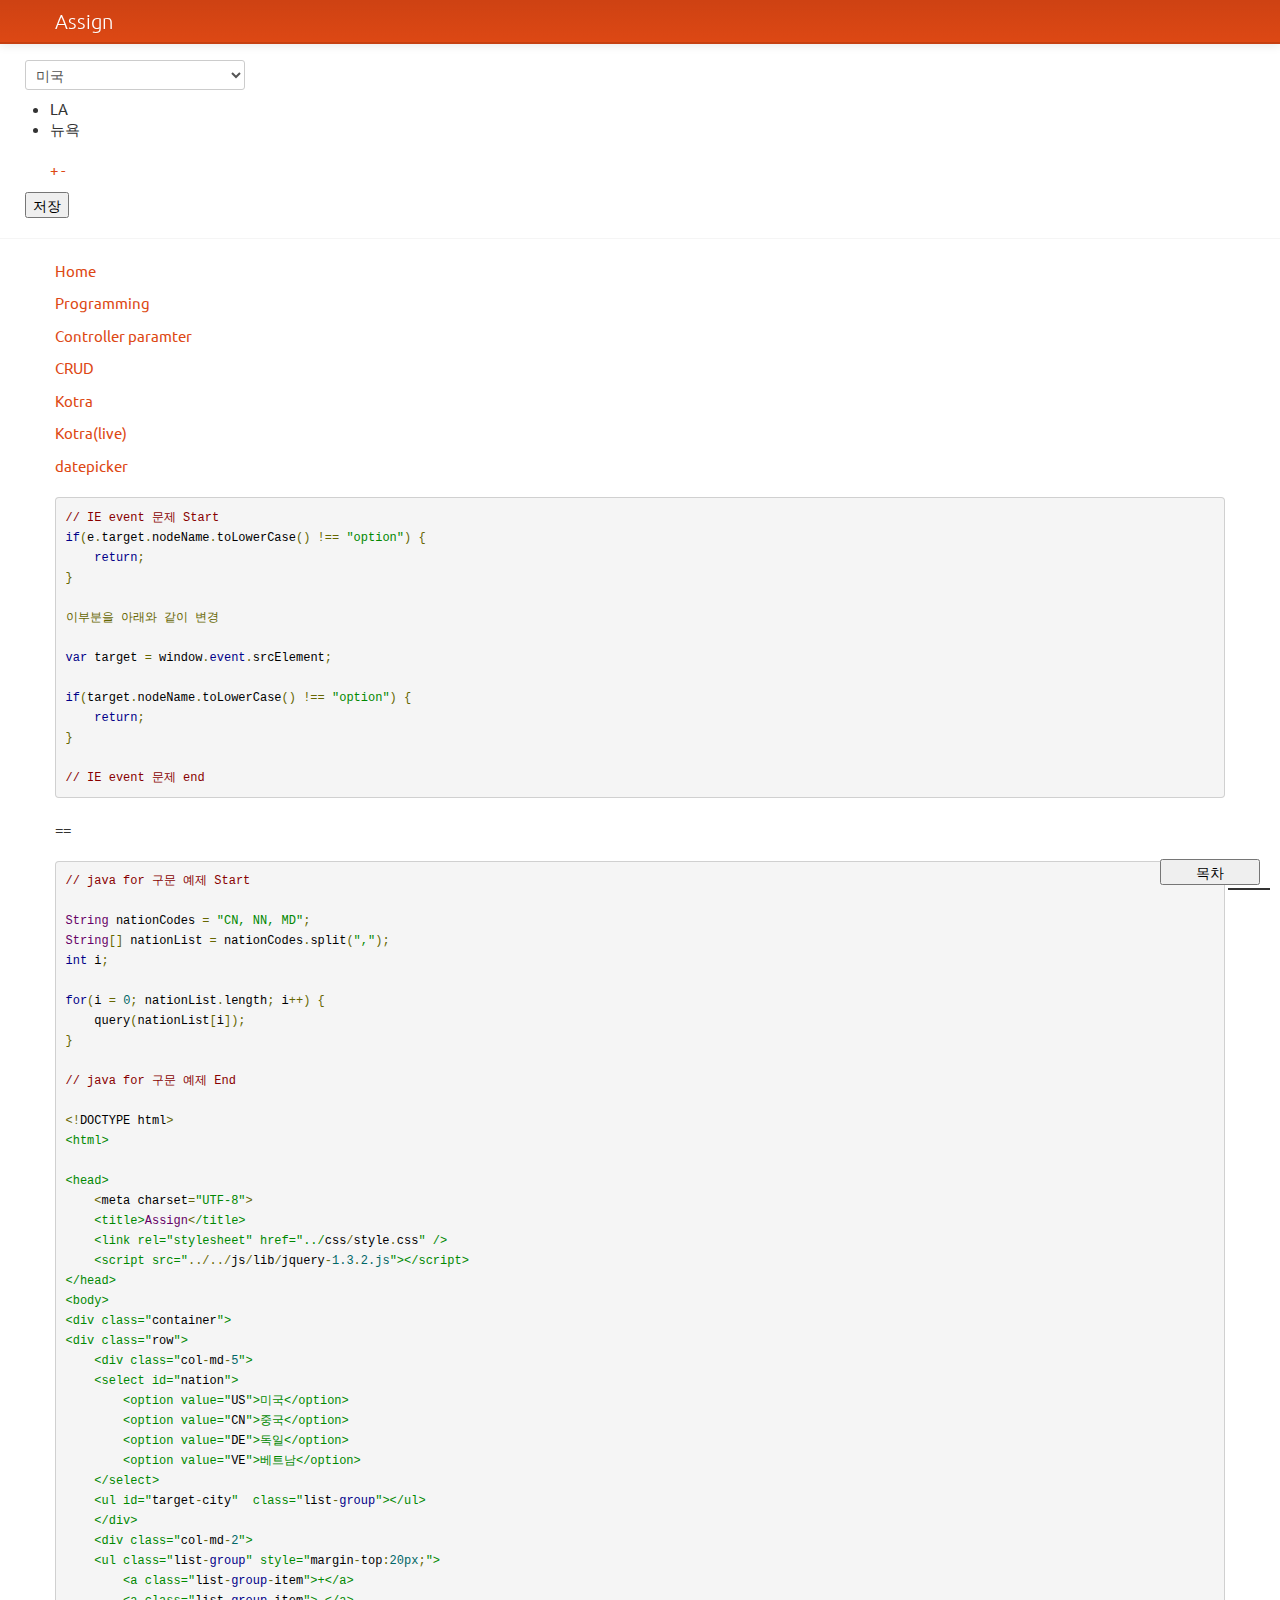
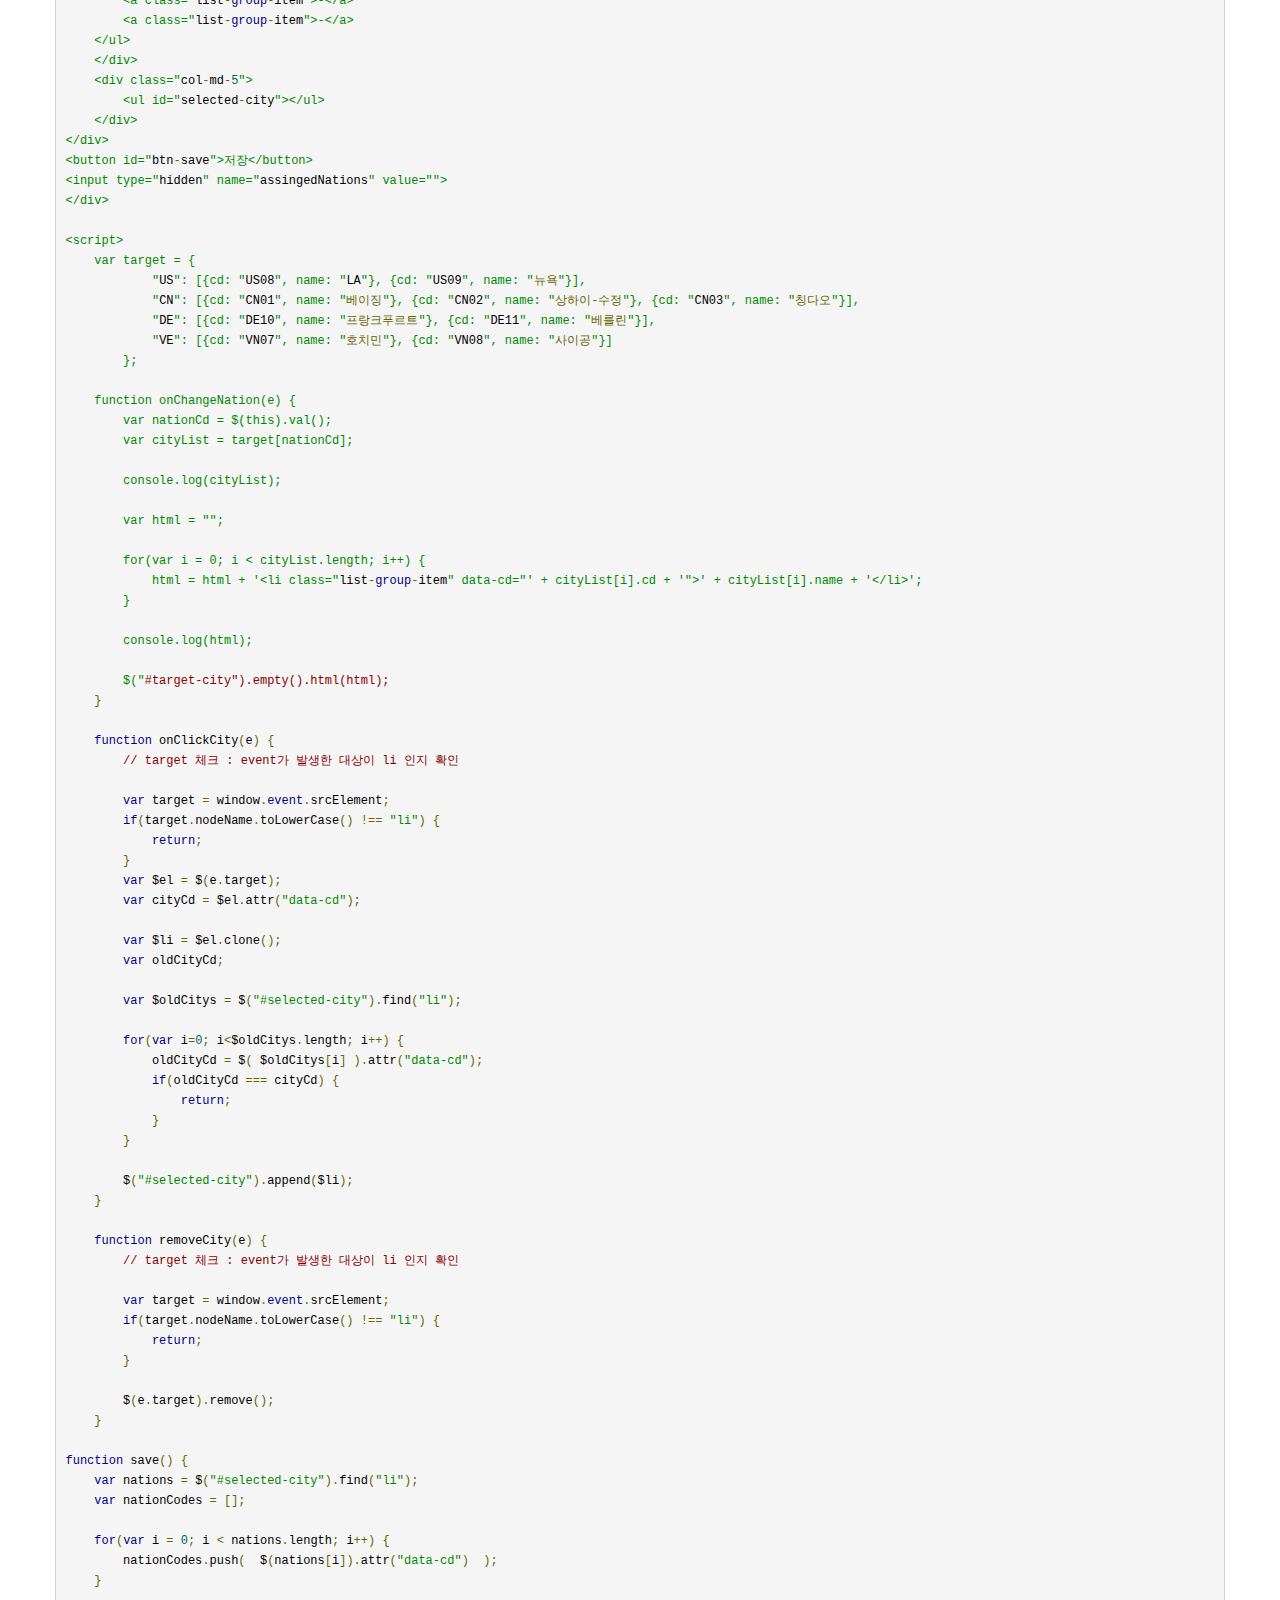
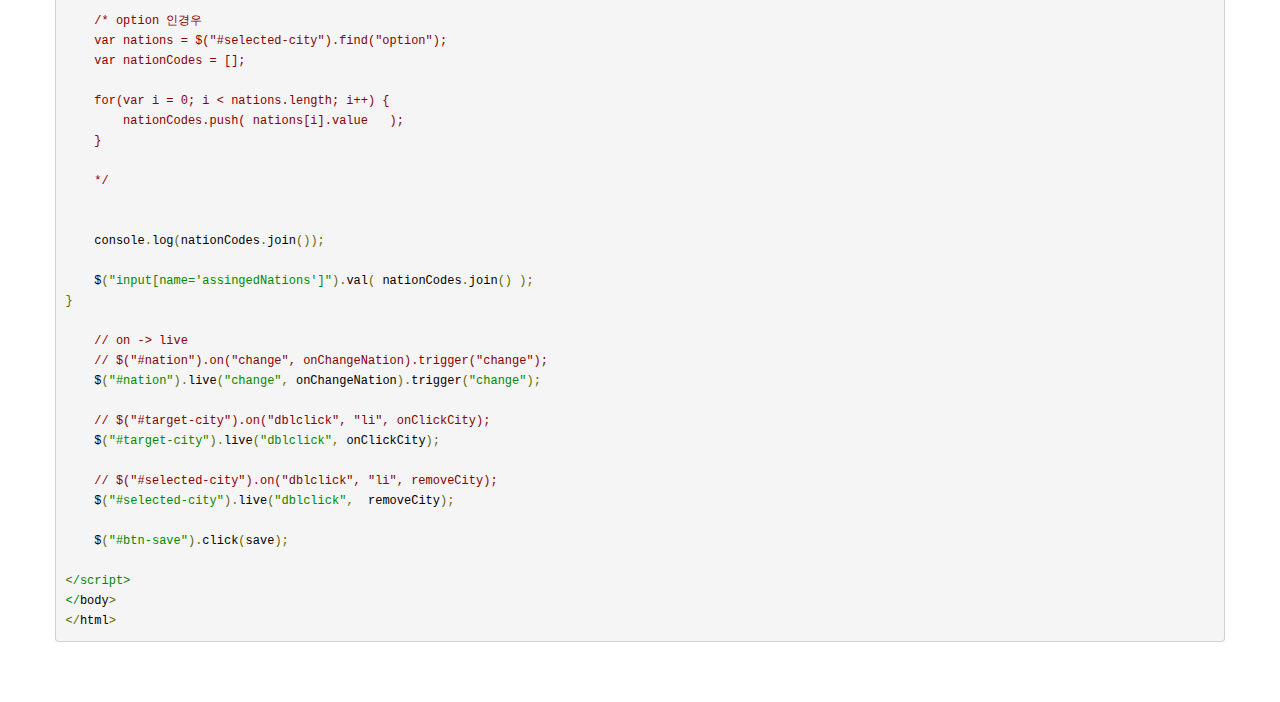
<file: tutorial/html/assign.1.html>
<!DOCTYPE html>
<html>

<head>
	<meta charset="UTF-8">
	<title>Assign</title>
	<link rel="stylesheet" href="../css/style.css" />
	<script src="../../js/lib/jquery-1.3.2.js"></script>
</head>
<body>	
<div class="container">
<div class="row">
  <div class="col-md-5">
	<select id="nation">
		<option value="US">미국</option>
		<option value="CN">중국</option>
		<option value="DE">독일</option>
		<option value="VE">베트남</option>
	</select>  
	<ul id="target-city"  class="list-group"></ul>
  </div>
  <div class="col-md-2"> 
	<ul class="list-group" style="margin-top:20px;">
	  <a class="list-group-item">+</a>
	  <a class="list-group-item">-</a>
	</ul>  	
  </div>
  <div class="col-md-5">
  	<ul id="selected-city"></ul>
	</div>
	<button id="btn-save">저장</button>
	<input type="hidden" name="assingedNations" value="">

</div>
</div>

<hr/>

<script>
	var target = {
			"US": [{cd: "US08", name: "LA"}, {cd: "US09", name: "뉴욕"}],
			"CN": [{cd: "CN01", name: "베이징"}, {cd: "CN02", name: "상하이-수정"}, {cd: "CN03", name: "칭다오"}],
			"DE": [{cd: "DE10", name: "프랑크푸르트"}, {cd: "DE11", name: "베를린"}],
			"VE": [{cd: "VN07", name: "호치민"}, {cd: "VN08", name: "사이공"}]
		};	
	
	function onChangeNation(e) {
		var nationCd = $(this).val();
		var cityList = target[nationCd];
		
		console.log(cityList);
		
		var html = "";
		
		for(var i = 0; i < cityList.length; i++) {
			html = html + '<li class="list-group-item" data-cd="' + cityList[i].cd + '">' + cityList[i].name + '</li>'; 
		}
		
		console.log(html);
		
		$("#target-city").empty().html(html);
	}
	
	function onClickCity(e) {
		var target = window.event.srcElement;

		if(target.nodeName.toLowerCase() !== "li") {
			return;
		}

		var $el = $(e.target);
		var cityCd = $el.attr("data-cd");
		var $li = $el.clone();
		var oldCityCd;
		 
		var $oldCitys = $("#selected-city").find("li");
		 
		for(var i=0; i<$oldCitys.length; i++) {
			oldCityCd = $( $oldCitys[i] ).attr("data-cd");
			if(oldCityCd === cityCd) {
				return;
			}
		}
		
		$("#selected-city").append($li);
	}
	
	function removeCity(e) {
		var target = window.event.srcElement;

		if(target.nodeName.toLowerCase() !== "li") {
			return;
		}		

		$(e.target).remove();
	}

	function save() {
		var nations = $("#selected-city").find("li");
		var nationCodes = [];

		for(var i = 0; i < nations.length; i++) {
			nationCodes.push(  $(nations[i]).attr("data-cd")  );
		}

		/* option 인경우 
		var nations = $("#selected-city").find("option");
		var nationCodes = [];

		for(var i = 0; i < nations.length; i++) {
			nationCodes.push( nations[i].value   );
		}

		*/


		console.log(nationCodes.join());

		$("input[name='assingedNations']").val( nationCodes.join() );
	}
	
	$("#nation").live("change", onChangeNation).trigger("change");
	
	$("#target-city").live("dblclick", onClickCity);
	
	$("#selected-city").live("dblclick",  removeCity);

	$("#btn-save").click(save);
	
</script>	 

<xmp theme="united" style="display:none;">
	// IE event 문제 Start
	if(e.target.nodeName.toLowerCase() !== "option") {
		return;
	}  

	이부분을 아래와 같이 변경

	var target = window.event.srcElement;
	
	if(target.nodeName.toLowerCase() !== "option") {
		return;
	}  	

	// IE event 문제 end
==

 

	// java for 구문 예제 Start

	String nationCodes = "CN, NN, MD";
	String[] nationList = nationCodes.split(",");
	int i;

	for(i = 0; nationList.length; i++) {
		query(nationList[i]);
	}

	// java for 구문 예제 End

	<!DOCTYPE html>
	<html>
	
	<head>
		<meta charset="UTF-8">
		<title>Assign</title>
		<link rel="stylesheet" href="../css/style.css" />
		<script src="../../js/lib/jquery-1.3.2.js"></script>
	</head>
	<body>	
	<div class="container">
	<div class="row">
		<div class="col-md-5">
		<select id="nation">
			<option value="US">미국</option>
			<option value="CN">중국</option>
			<option value="DE">독일</option>
			<option value="VE">베트남</option>
		</select>  
		<ul id="target-city"  class="list-group"></ul>
		</div>
		<div class="col-md-2"> 
		<ul class="list-group" style="margin-top:20px;">
			<a class="list-group-item">+</a>
			<a class="list-group-item">-</a>
			<a class="list-group-item">-</a>
		</ul>  	
		</div>
		<div class="col-md-5">
			<ul id="selected-city"></ul>
		</div>
	</div>
	<button id="btn-save">저장</button>
	<input type="hidden" name="assingedNations" value="">	
	</div>
		
	<script>
		var target = {
				"US": [{cd: "US08", name: "LA"}, {cd: "US09", name: "뉴욕"}],
				"CN": [{cd: "CN01", name: "베이징"}, {cd: "CN02", name: "상하이-수정"}, {cd: "CN03", name: "칭다오"}],
				"DE": [{cd: "DE10", name: "프랑크푸르트"}, {cd: "DE11", name: "베를린"}],
				"VE": [{cd: "VN07", name: "호치민"}, {cd: "VN08", name: "사이공"}]
			};	
		
		function onChangeNation(e) {
			var nationCd = $(this).val();
			var cityList = target[nationCd];
			
			console.log(cityList);
			
			var html = "";
			
			for(var i = 0; i < cityList.length; i++) {
				html = html + '<li class="list-group-item" data-cd="' + cityList[i].cd + '">' + cityList[i].name + '</li>'; 
			}
			
			console.log(html);
			
			$("#target-city").empty().html(html);
		}
		
		function onClickCity(e) {
			// target 체크 : event가 발생한 대상이 li 인지 확인
			
			var target = window.event.srcElement;
			if(target.nodeName.toLowerCase() !== "li") {
				return;
			}
			var $el = $(e.target);
			var cityCd = $el.attr("data-cd");

			var $li = $el.clone();
			var oldCityCd;
			 
			var $oldCitys = $("#selected-city").find("li");
			 
			for(var i=0; i<$oldCitys.length; i++) {
				oldCityCd = $( $oldCitys[i] ).attr("data-cd");
				if(oldCityCd === cityCd) {
					return;
				}
			}
			
			$("#selected-city").append($li);
		}
		
		function removeCity(e) {
			// target 체크 : event가 발생한 대상이 li 인지 확인

			var target = window.event.srcElement;
			if(target.nodeName.toLowerCase() !== "li") {
				return;
			}		
	
			$(e.target).remove();
		}

	function save() {
		var nations = $("#selected-city").find("li");
		var nationCodes = [];

		for(var i = 0; i < nations.length; i++) {
			nationCodes.push(  $(nations[i]).attr("data-cd")  );
		}

		/* option 인경우 
		var nations = $("#selected-city").find("option");
		var nationCodes = [];

		for(var i = 0; i < nations.length; i++) {
			nationCodes.push( nations[i].value   );
		}

		*/


		console.log(nationCodes.join());

		$("input[name='assingedNations']").val( nationCodes.join() );
	}		
		
		// on -> live 
		// $("#nation").on("change", onChangeNation).trigger("change");
		$("#nation").live("change", onChangeNation).trigger("change");
		
		// $("#target-city").on("dblclick", "li", onClickCity);
		$("#target-city").live("dblclick", onClickCity);
		
		// $("#selected-city").on("dblclick", "li", removeCity);
		$("#selected-city").live("dblclick",  removeCity);

		$("#btn-save").click(save);
		
	</script>	 
	</body>
	</html>
</xmp>

<div id="index-container">
	<ul></ul>
	<button id="btn-index">목차</button>
</div>

<script src="../../js/lib/jquery.postjson.js"></script>
<script src="../md/strapdown.js"></script>
<script src="../js/common.js"></script>
</body>	
</html>
</file>
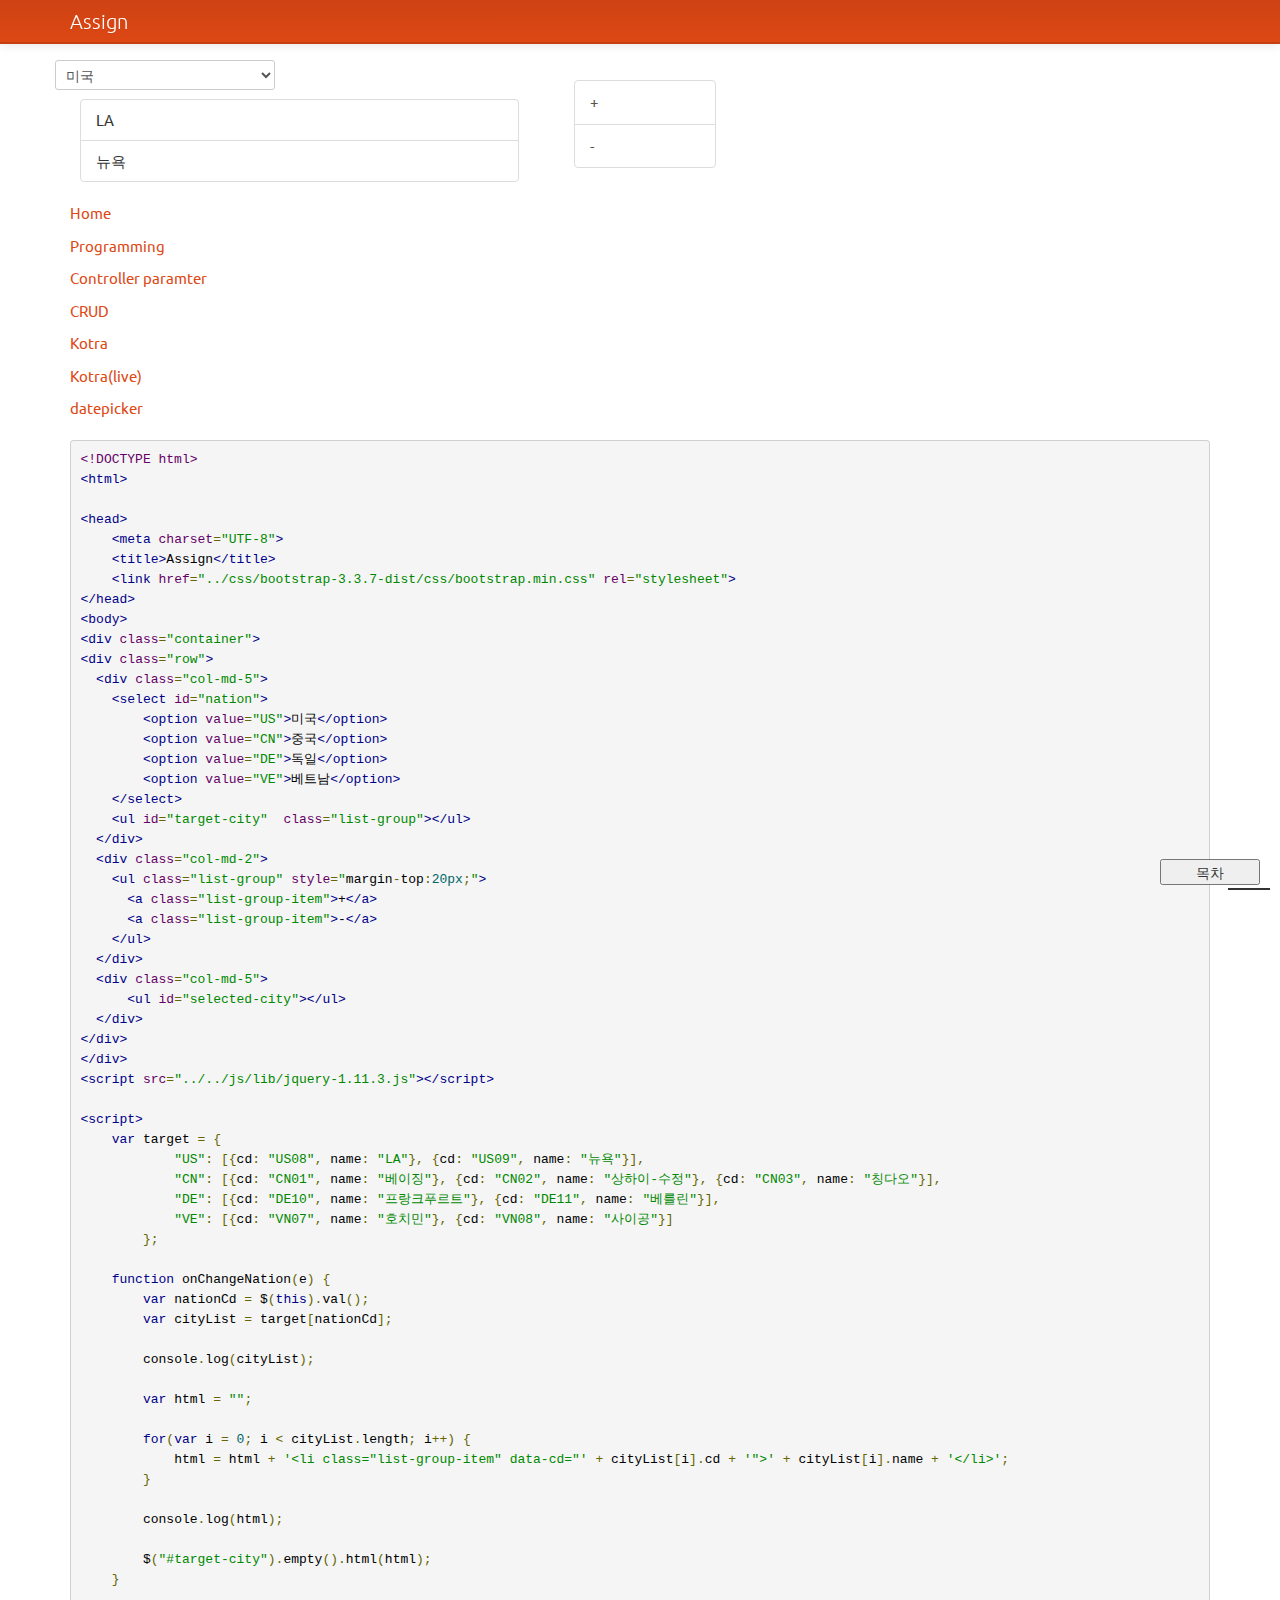
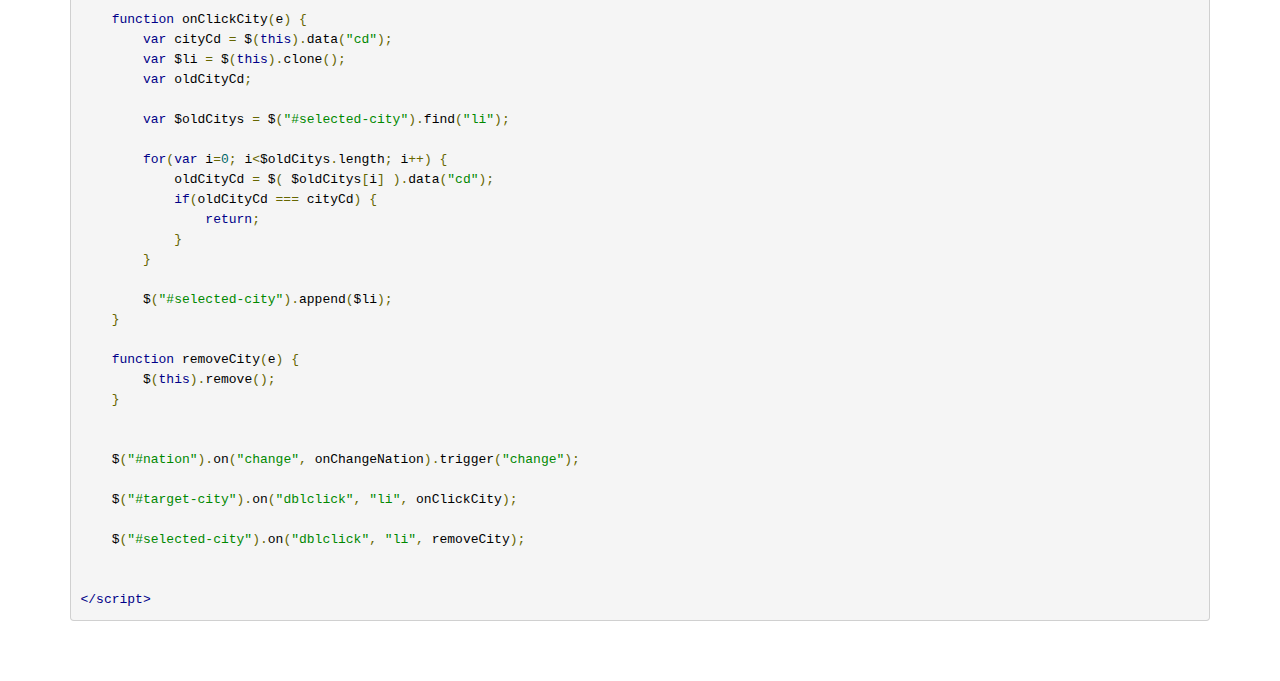
<file: tutorial/html/assign.html>
<!DOCTYPE html>
<html>

<head>
	<meta charset="UTF-8">
	<title>Assign</title>
	<link rel="stylesheet" href="../css/style.css" />
	<link href="../css/bootstrap-3.3.7-dist/css/bootstrap.min.css" rel="stylesheet">
</head>
<body>	
<div class="container">
<div class="row">
  <div class="col-md-5">
	<select id="nation">
		<option value="US">미국</option>
		<option value="CN">중국</option>
		<option value="DE">독일</option>
		<option value="VE">베트남</option>
	</select>  
	<ul id="target-city"  class="list-group"></ul>
  </div>
  <div class="col-md-2"> 
	<ul class="list-group" style="margin-top:20px;">
	  <a class="list-group-item">+</a>
	  <a class="list-group-item">-</a>
	</ul>  	
  </div>
  <div class="col-md-5">
  	<ul id="selected-city"></ul>
  </div>
</div>
</div>
<script src="../../js/lib/jquery-1.11.3.js"></script>
	
<script>
	var target = {
			"US": [{cd: "US08", name: "LA"}, {cd: "US09", name: "뉴욕"}],
			"CN": [{cd: "CN01", name: "베이징"}, {cd: "CN02", name: "상하이-수정"}, {cd: "CN03", name: "칭다오"}],
			"DE": [{cd: "DE10", name: "프랑크푸르트"}, {cd: "DE11", name: "베를린"}],
			"VE": [{cd: "VN07", name: "호치민"}, {cd: "VN08", name: "사이공"}]
		};	
	
	function onChangeNation(e) {
		var nationCd = $(this).val();
		var cityList = target[nationCd];
		
		console.log(cityList);
		
		var html = "";
		
		for(var i = 0; i < cityList.length; i++) {
			html = html + '<li class="list-group-item" data-cd="' + cityList[i].cd + '">' + cityList[i].name + '</li>'; 
		}
		
		console.log(html);
		
		$("#target-city").empty().html(html);
	}
	
	function onClickCity(e) {
		var cityCd = $(this).data("cd");
		var $li = $(this).clone();
		var oldCityCd;
		 
		var $oldCitys = $("#selected-city").find("li");
		 
		for(var i=0; i<$oldCitys.length; i++) {
			oldCityCd = $( $oldCitys[i] ).data("cd");
			if(oldCityCd === cityCd) {
				return;
			}
		}
		
		$("#selected-city").append($li);
	}
	
	function removeCity(e) {
		$(this).remove();
	}
	
	
	$("#nation").on("change", onChangeNation).trigger("change");
	
	$("#target-city").on("dblclick", "li", onClickCity);
	
	$("#selected-city").on("dblclick", "li", removeCity);
	
	
</script>	

<xmp theme="united" style="display:none;">
	<!DOCTYPE html>
	<html>
	
	<head>
		<meta charset="UTF-8">
		<title>Assign</title>
		<link href="../css/bootstrap-3.3.7-dist/css/bootstrap.min.css" rel="stylesheet">
	</head>
	<body>	
	<div class="container">
	<div class="row">
	  <div class="col-md-5">
		<select id="nation">
			<option value="US">미국</option>
			<option value="CN">중국</option>
			<option value="DE">독일</option>
			<option value="VE">베트남</option>
		</select>  
		<ul id="target-city"  class="list-group"></ul>
	  </div>
	  <div class="col-md-2"> 
		<ul class="list-group" style="margin-top:20px;">
		  <a class="list-group-item">+</a>
		  <a class="list-group-item">-</a>
		</ul>  	
	  </div>
	  <div class="col-md-5">
		  <ul id="selected-city"></ul>
	  </div>
	</div>
	</div>
	<script src="../../js/lib/jquery-1.11.3.js"></script>
		
	<script>
		var target = {
				"US": [{cd: "US08", name: "LA"}, {cd: "US09", name: "뉴욕"}],
				"CN": [{cd: "CN01", name: "베이징"}, {cd: "CN02", name: "상하이-수정"}, {cd: "CN03", name: "칭다오"}],
				"DE": [{cd: "DE10", name: "프랑크푸르트"}, {cd: "DE11", name: "베를린"}],
				"VE": [{cd: "VN07", name: "호치민"}, {cd: "VN08", name: "사이공"}]
			};	
		
		function onChangeNation(e) {
			var nationCd = $(this).val();
			var cityList = target[nationCd];
			
			console.log(cityList);
			
			var html = "";
			
			for(var i = 0; i < cityList.length; i++) {
				html = html + '<li class="list-group-item" data-cd="' + cityList[i].cd + '">' + cityList[i].name + '</li>'; 
			}
			
			console.log(html);
			
			$("#target-city").empty().html(html);
		}
		
		function onClickCity(e) {
			var cityCd = $(this).data("cd");
			var $li = $(this).clone();
			var oldCityCd;
			 
			var $oldCitys = $("#selected-city").find("li");
			 
			for(var i=0; i<$oldCitys.length; i++) {
				oldCityCd = $( $oldCitys[i] ).data("cd");
				if(oldCityCd === cityCd) {
					return;
				}
			}
			
			$("#selected-city").append($li);
		}
		
		function removeCity(e) {
			$(this).remove();
		}
		
		
		$("#nation").on("change", onChangeNation).trigger("change");
		
		$("#target-city").on("dblclick", "li", onClickCity);
		
		$("#selected-city").on("dblclick", "li", removeCity);
		
		
	</script>	
</xmp>

<div id="index-container">
	<ul></ul>
	<button id="btn-index">목차</button>
</div>

<script src="../../js/lib/jquery-1.11.3.js"></script>
<script src="../../js/lib/jquery.postjson.js"></script>
<script src="../md/strapdown.js"></script>
<script src="../js/common.js"></script>
 
</body>	
</html>
</file>
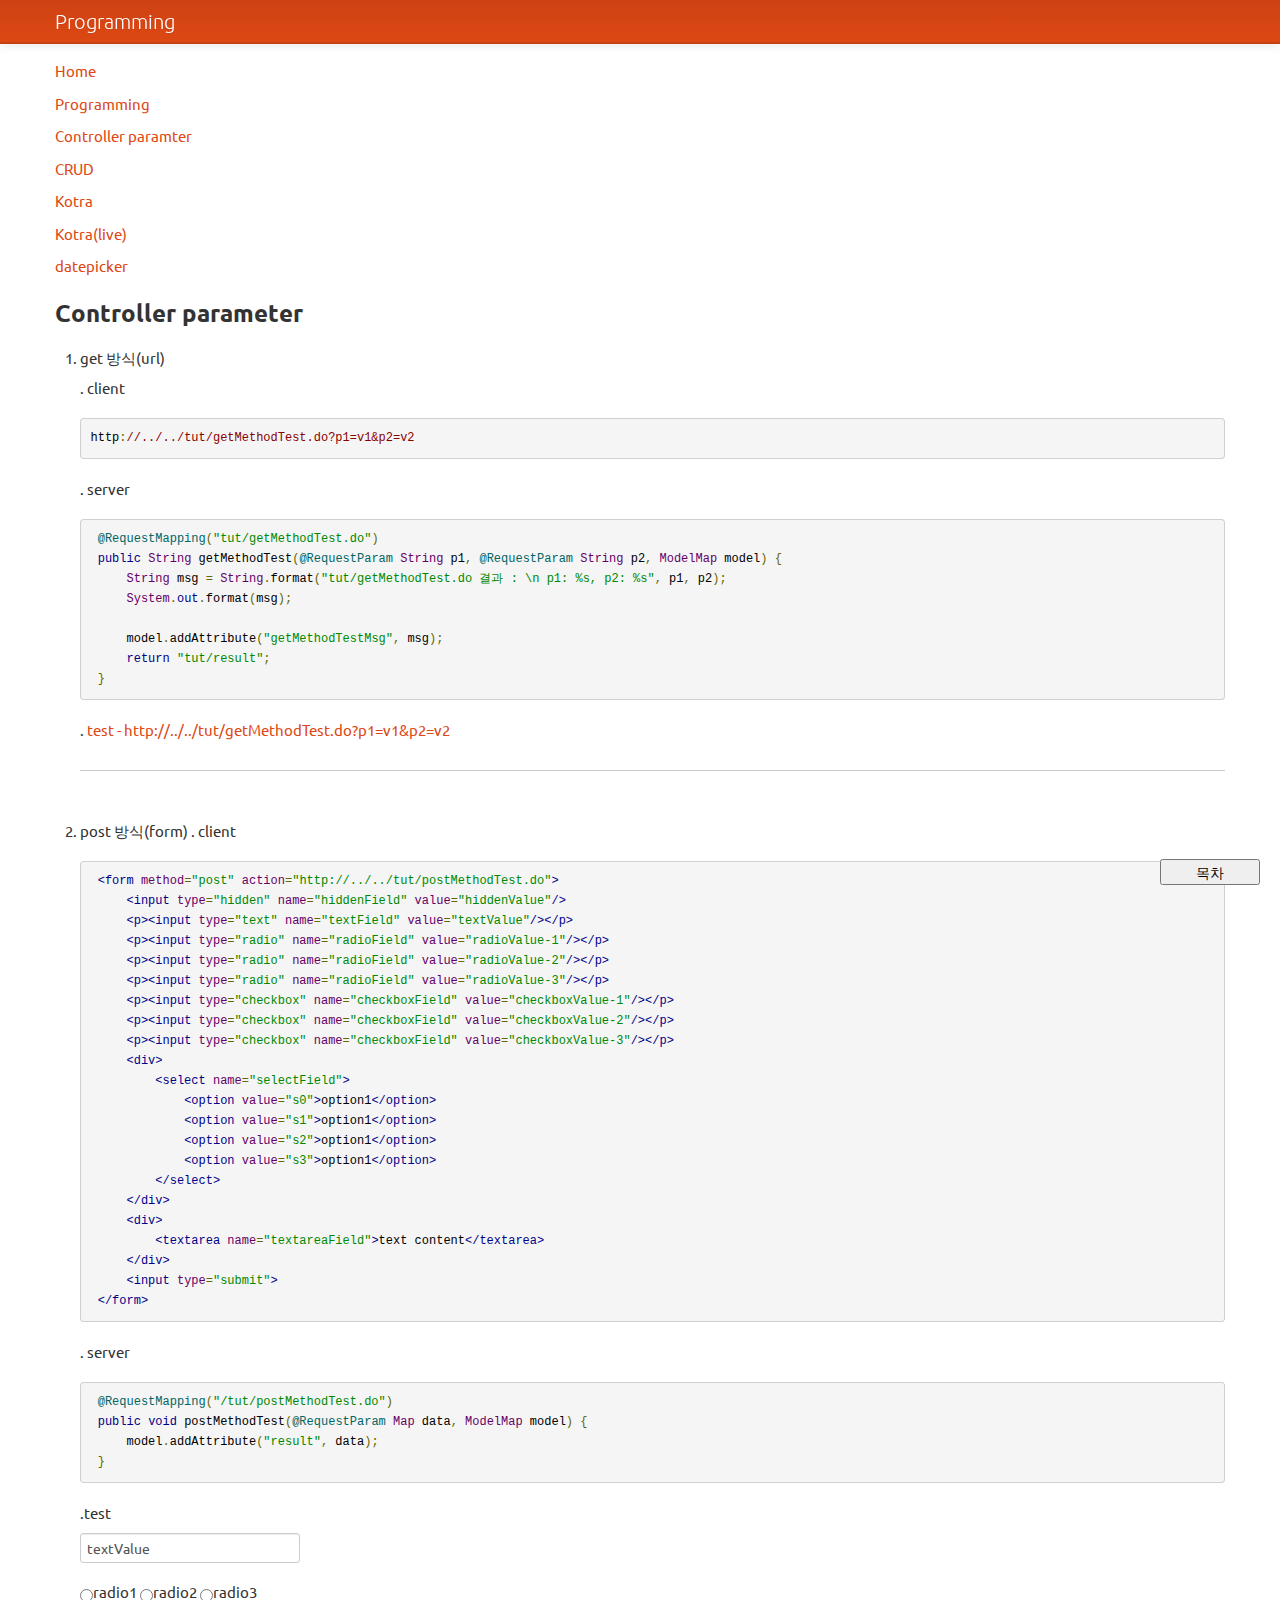
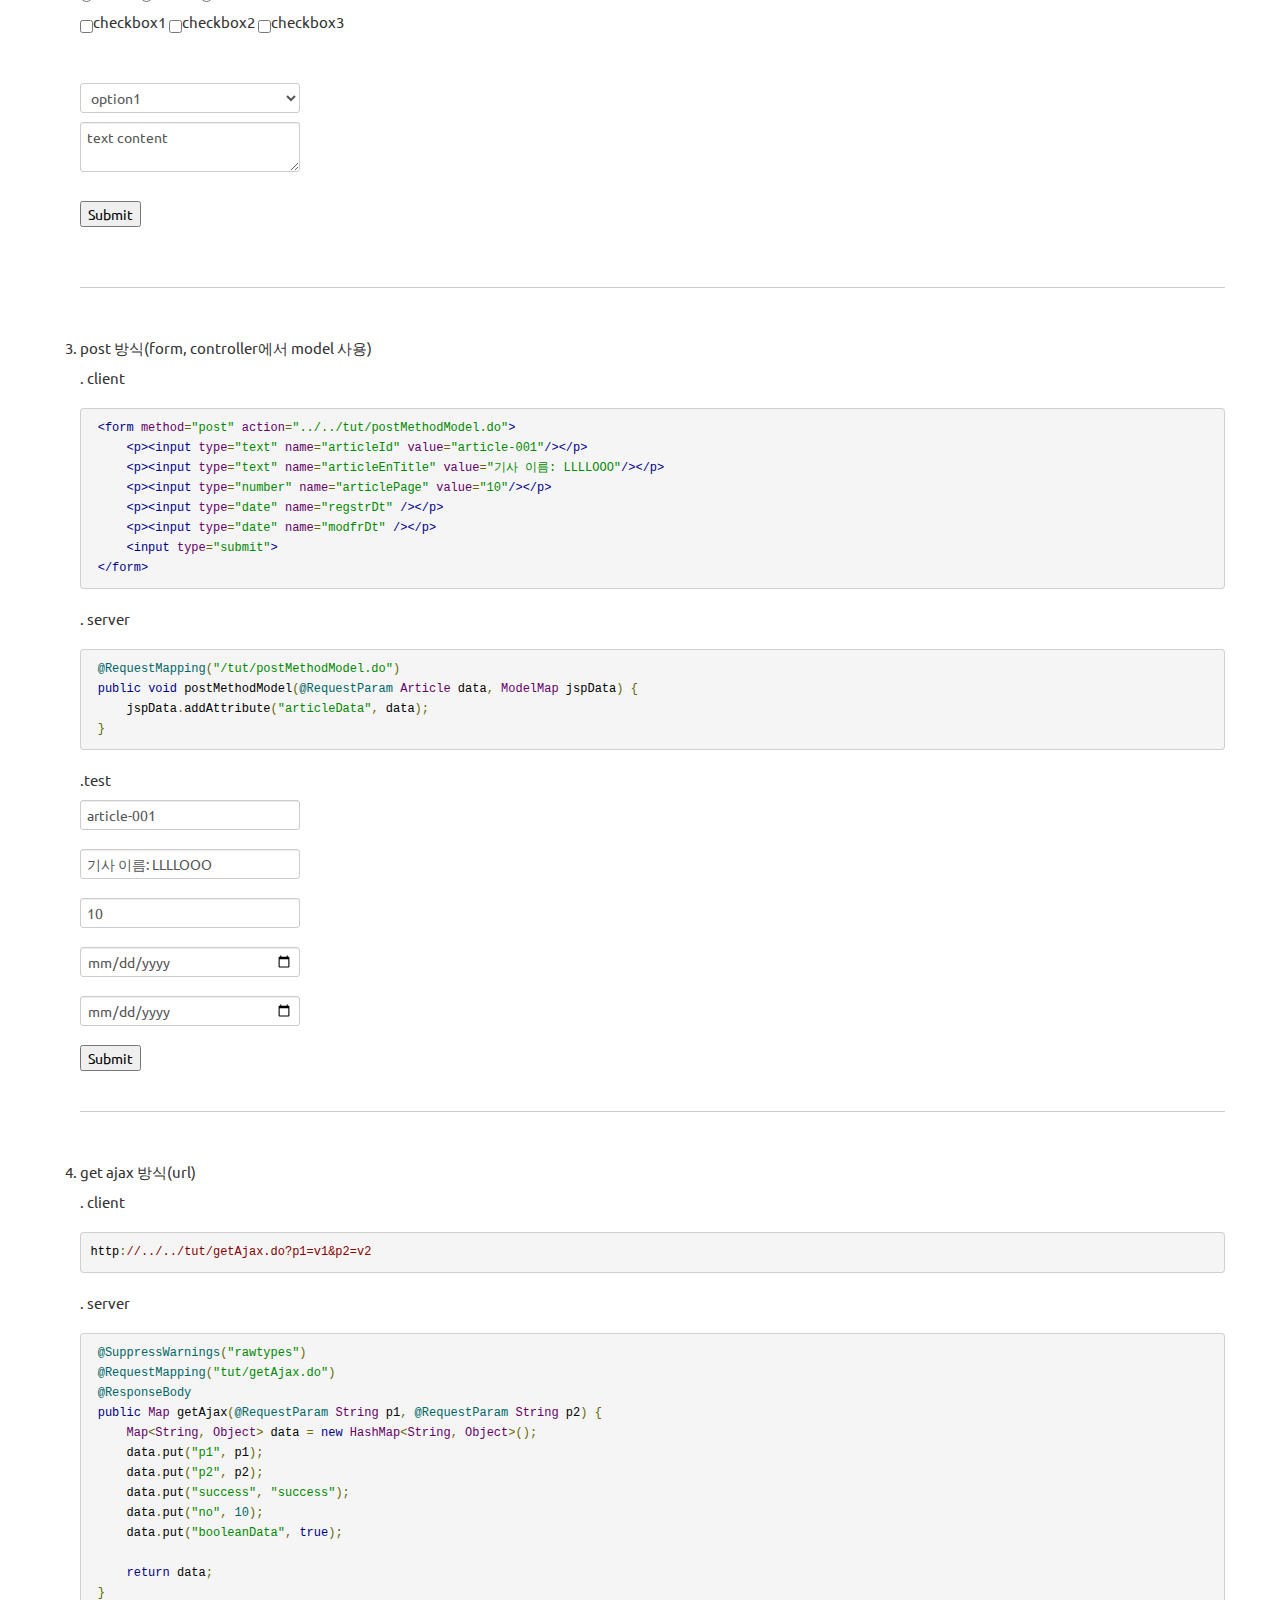
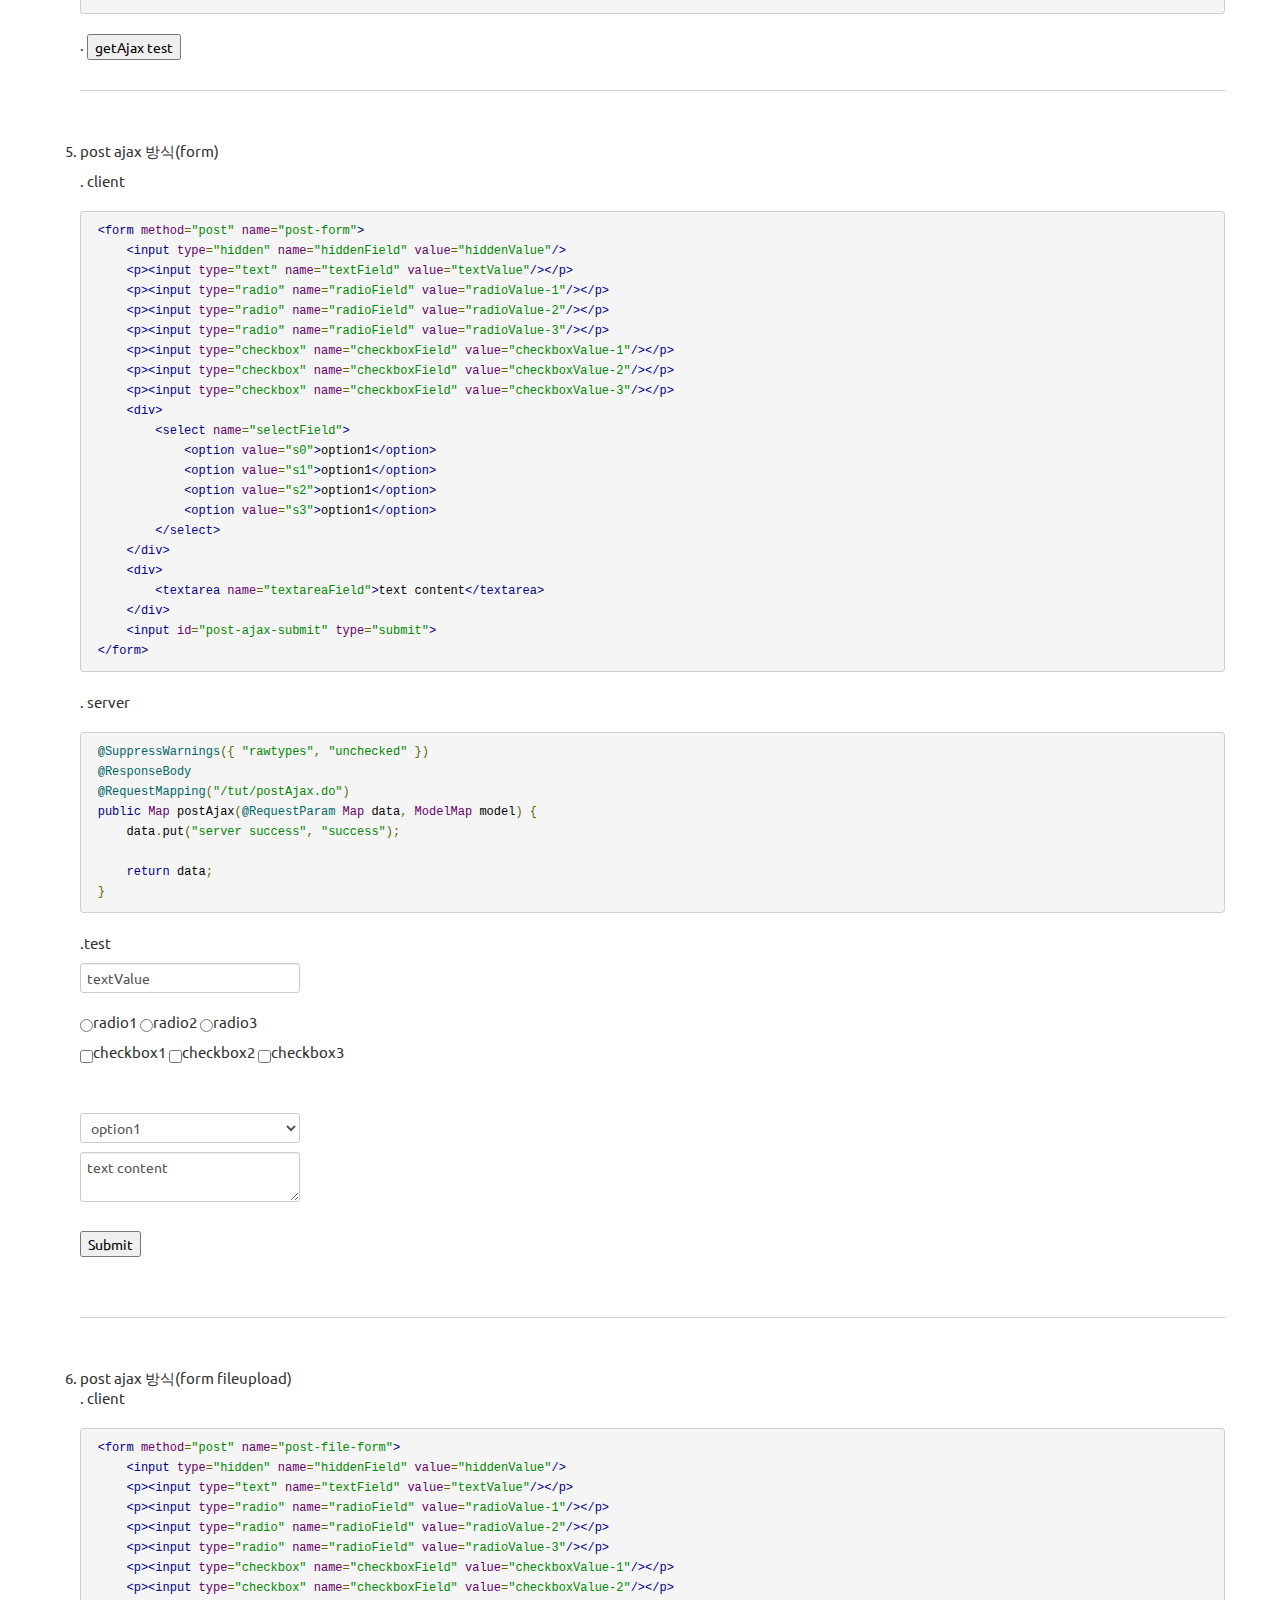
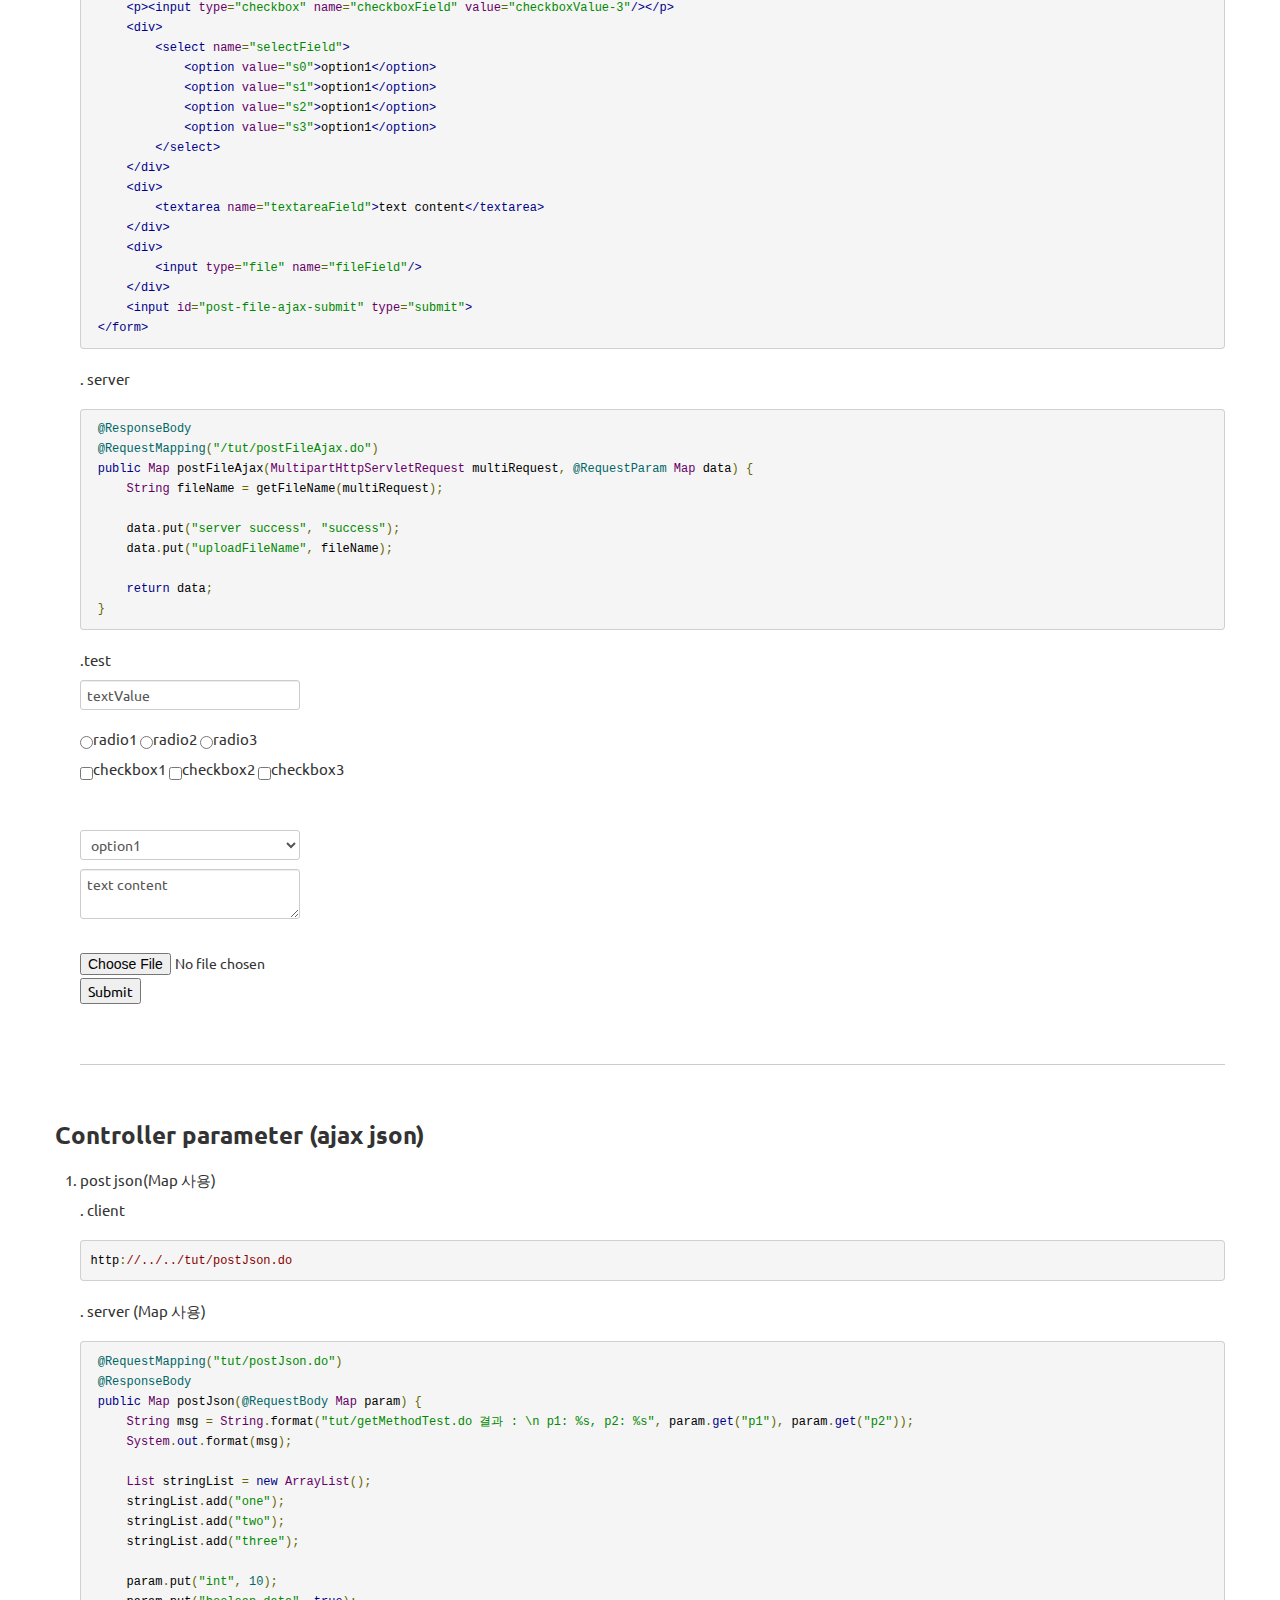
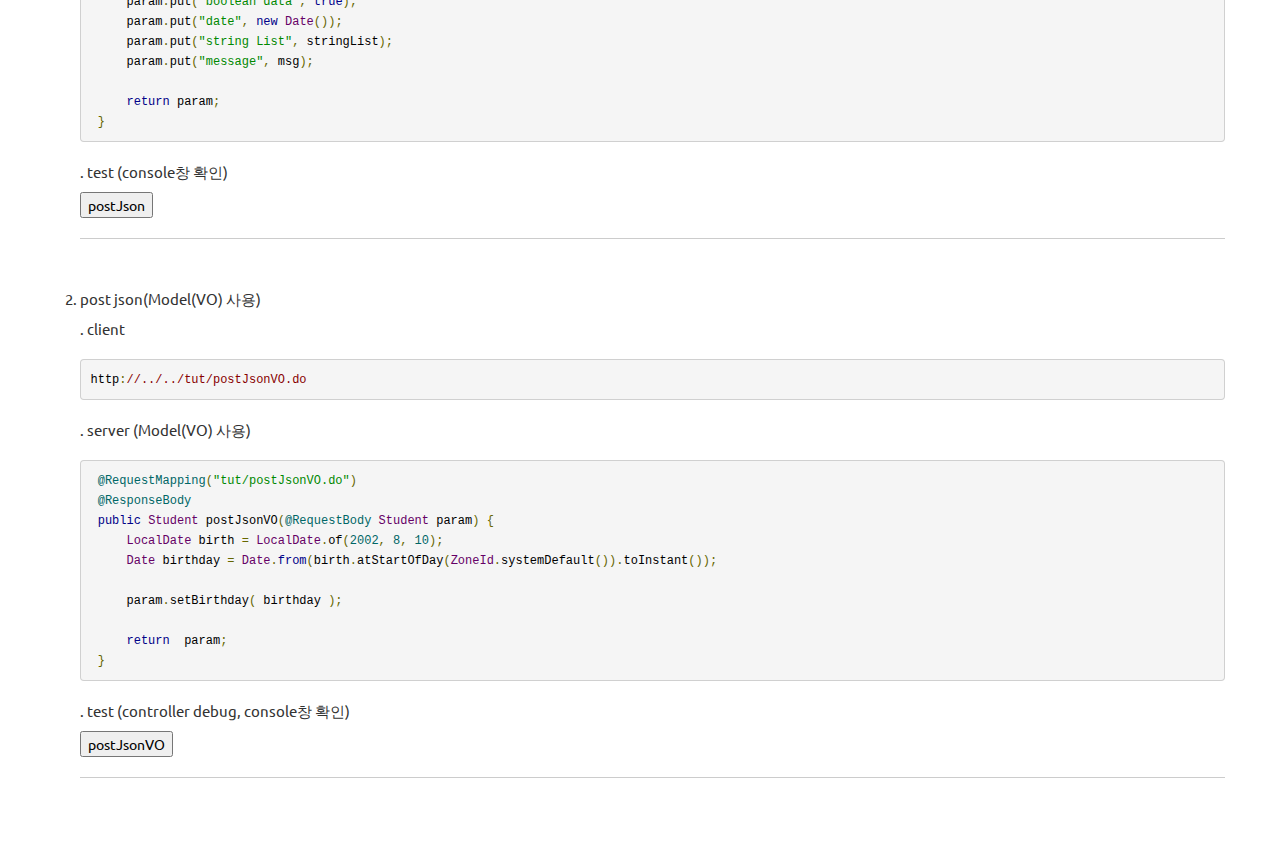
<file: tutorial/html/controller-parameter.html>
<!DOCTYPE html>
<html>
<head>
<meta charset="UTF-8">
<title>Programming</title>
<link rel="stylesheet" href="../css/style.css" />

<xmp theme="united" style="display:none;">
### Controller parameter

1. get 방식(url)

   . client

   ```
   http://../../tut/getMethodTest.do?p1=v1&p2=v2
   ```

   . server

   ```
	@RequestMapping("tut/getMethodTest.do")
	public String getMethodTest(@RequestParam String p1, @RequestParam String p2, ModelMap model) {
		String msg = String.format("tut/getMethodTest.do 결과 : \n p1: %s, p2: %s", p1, p2);
		System.out.format(msg);

		model.addAttribute("getMethodTestMsg", msg);
		return "tut/result";
	}
   ```
   
   . [test - http://../../tut/getMethodTest.do?p1=v1&p2=v2](http://../../tut/getMethodTest.do?p1=v1&p2=v2)  

2. post 방식(form) 
	. client
	```
	<form method="post" action="http://../../tut/postMethodTest.do">
		<input type="hidden" name="hiddenField" value="hiddenValue"/>
		<p><input type="text" name="textField" value="textValue"/></p>
		<p><input type="radio" name="radioField" value="radioValue-1"/></p>
		<p><input type="radio" name="radioField" value="radioValue-2"/></p>
		<p><input type="radio" name="radioField" value="radioValue-3"/></p>
		<p><input type="checkbox" name="checkboxField" value="checkboxValue-1"/></p>
		<p><input type="checkbox" name="checkboxField" value="checkboxValue-2"/></p>
		<p><input type="checkbox" name="checkboxField" value="checkboxValue-3"/></p>		
		<div>
			<select name="selectField">
				<option value="s0">option1</option>
				<option value="s1">option1</option>
				<option value="s2">option1</option>
				<option value="s3">option1</option>
			</select>
		</div>
		<div>
			<textarea name="textareaField">text content</textarea>
		</div>
		<input type="submit">
	</form>
	```  
   . server

   ```
	@RequestMapping("/tut/postMethodTest.do")
    public void postMethodTest(@RequestParam Map data, ModelMap model) {
    	model.addAttribute("result", data);
    }
	```    
	.test
	<div>
		<form method="post" action="../../tut/postMethodTest.do">
			<input type="hidden" name="hiddenField" value="hiddenValue"/>
			<p><input type="text" name="textField" value="textValue"/></p>
			<div>
				<p><input type="radio" name="radioField" value="radioValue-1"/>radio1 
				   <input type="radio" name="radioField" value="radioValue-2"/>radio2 
				   <input type="radio" name="radioField" value="radioValue-3"/>radio3</p>
			</div>
			<div>
				<p><input type="checkbox" name="checkboxField" value="checkboxValue-1"/>checkbox1 
				   <input type="checkbox" name="checkboxField" value="checkboxValue-2"/>checkbox2 
				   <input type="checkbox" name="checkboxField" value="checkboxValue-3"/>checkbox3</p>	
			</div>	
			<div>
				<select name="selectField">
					<option value="s0">option1</option>
					<option value="s1">option2</option>
					<option value="s2">option3</option>
					<option value="s3">option4</option>
				</select>
			</div>
			<div>
				<textarea name="textareaField" style="display:block">text content</textarea>		
			</div>
			<div>
				<input type="submit">
			</div>
		</form>	
	</div>

3. post 방식(form, controller에서 model 사용)  
 
	. client
	```
	<form method="post" action="../../tut/postMethodModel.do">
		<p><input type="text" name="articleId" value="article-001"/></p>
		<p><input type="text" name="articleEnTitle" value="기사 이름: LLLLOOO"/></p>
		<p><input type="number" name="articlePage" value="10"/></p>
		<p><input type="date" name="regstrDt" /></p>
		<p><input type="date" name="modfrDt" /></p>
		<input type="submit">
	</form>
	```  
   . server

   ```
	@RequestMapping("/tut/postMethodModel.do")
    public void postMethodModel(@RequestParam Article data, ModelMap jspData) {
    	jspData.addAttribute("articleData", data);
    }
	```    
	.test
	<div>
		<form method="post" action="../../tut/postMethodModel.do">
			<p><input type="text" name="articleId" value="article-001"/></p>
			<p><input type="text" name="articleEnTitle" value="기사 이름: LLLLOOO"/></p>
			<p><input type="number" name="articlePage" value="10"/></p>
			<p><input type="date" name="regstrDt" /></p>
			<p><input type="date" name="modfrDt" /></p>
			<input type="submit">
		</form>
	</div>	
	
4. get ajax 방식(url)

   . client

   ```
   http://../../tut/getAjax.do?p1=v1&p2=v2
   ```

   . server

   ```
	@SuppressWarnings("rawtypes")
	@RequestMapping("tut/getAjax.do")
	@ResponseBody
	public Map getAjax(@RequestParam String p1, @RequestParam String p2) {
		Map<String, Object> data = new HashMap<String, Object>();
		data.put("p1", p1);
		data.put("p2", p2);
		data.put("success", "success");
		data.put("no", 10);
		data.put("booleanData", true);

		return data;
	}
   ```
   
   . <button id="getAjax">getAjax test</button> 
   
5. post ajax 방식(form)

	. client
	```
	<form method="post" name="post-form">
		<input type="hidden" name="hiddenField" value="hiddenValue"/>
		<p><input type="text" name="textField" value="textValue"/></p>
		<p><input type="radio" name="radioField" value="radioValue-1"/></p>
		<p><input type="radio" name="radioField" value="radioValue-2"/></p>
		<p><input type="radio" name="radioField" value="radioValue-3"/></p>
		<p><input type="checkbox" name="checkboxField" value="checkboxValue-1"/></p>
		<p><input type="checkbox" name="checkboxField" value="checkboxValue-2"/></p>
		<p><input type="checkbox" name="checkboxField" value="checkboxValue-3"/></p>		
		<div>
			<select name="selectField">
				<option value="s0">option1</option>
				<option value="s1">option1</option>
				<option value="s2">option1</option>
				<option value="s3">option1</option>
			</select>
		</div>
		<div>
			<textarea name="textareaField">text content</textarea>
		</div>
		<input id="post-ajax-submit" type="submit">
	</form>
	```  
   . server

   ```
    @SuppressWarnings({ "rawtypes", "unchecked" })
    @ResponseBody
	@RequestMapping("/tut/postAjax.do")
    public Map postAjax(@RequestParam Map data, ModelMap model) {
    	data.put("server success", "success");

    	return data;
    }
	```    
	.test
	<div>
		<form method="post" name="post-form">
			<input type="hidden" name="hiddenField" value="hiddenValue"/>
			<p><input type="text" name="textField" value="textValue"/></p>
			<div>
				<p><input type="radio" name="radioField" value="radioValue-1"/>radio1 
				   <input type="radio" name="radioField" value="radioValue-2"/>radio2 
				   <input type="radio" name="radioField" value="radioValue-3"/>radio3</p>
			</div>
			<div>
				<p><input type="checkbox" name="checkboxField" value="checkboxValue-1"/>checkbox1 
				   <input type="checkbox" name="checkboxField" value="checkboxValue-2"/>checkbox2 
				   <input type="checkbox" name="checkboxField" value="checkboxValue-3"/>checkbox3</p>	
			</div>	
			<div>
				<select name="selectField">
					<option value="s0">option1</option>
					<option value="s1">option2</option>
					<option value="s2">option3</option>
					<option value="s3">option4</option>
				</select>
			</div>
			<div>
				<textarea name="textareaField" style="display:block">text content</textarea>		
			</div>
			<div>
				<input id="post-ajax-submit" type="submit">
			</div>
		</form>	
	</div>   
	
6. post ajax 방식(form fileupload)  
	. client
	```
	<form method="post" name="post-file-form">
		<input type="hidden" name="hiddenField" value="hiddenValue"/>
		<p><input type="text" name="textField" value="textValue"/></p>
		<p><input type="radio" name="radioField" value="radioValue-1"/></p>
		<p><input type="radio" name="radioField" value="radioValue-2"/></p>
		<p><input type="radio" name="radioField" value="radioValue-3"/></p>
		<p><input type="checkbox" name="checkboxField" value="checkboxValue-1"/></p>
		<p><input type="checkbox" name="checkboxField" value="checkboxValue-2"/></p>
		<p><input type="checkbox" name="checkboxField" value="checkboxValue-3"/></p>		
		<div>
			<select name="selectField">
				<option value="s0">option1</option>
				<option value="s1">option1</option>
				<option value="s2">option1</option>
				<option value="s3">option1</option>
			</select>
		</div>
		<div>
			<textarea name="textareaField">text content</textarea>
		</div>
		<div>
			<input type="file" name="fileField"/>
		</div>
		<input id="post-file-ajax-submit" type="submit">
	</form>
	```  
   . server

   ```
	@ResponseBody
	@RequestMapping("/tut/postFileAjax.do")
    public Map postFileAjax(MultipartHttpServletRequest multiRequest, @RequestParam Map data) {
    	String fileName = getFileName(multiRequest);

    	data.put("server success", "success");
    	data.put("uploadFileName", fileName);

    	return data;
    }
	```    
	.test
	<div>
		<form method="post" name="post-file-form" enctype="multipart/form-data">
			<input type="hidden" name="hiddenField" value="hiddenValue"/>
			<p><input type="text" name="textField" value="textValue"/></p>
			<div>
				<p><input type="radio" name="radioField" value="radioValue-1"/>radio1 
				   <input type="radio" name="radioField" value="radioValue-2"/>radio2 
				   <input type="radio" name="radioField" value="radioValue-3"/>radio3</p>
			</div>
			<div>
				<p><input type="checkbox" name="checkboxField" value="checkboxValue-1"/>checkbox1 
				   <input type="checkbox" name="checkboxField" value="checkboxValue-2"/>checkbox2 
				   <input type="checkbox" name="checkboxField" value="checkboxValue-3"/>checkbox3</p>	
			</div>	
			<div>
				<select name="selectField">
					<option value="s0">option1</option>
					<option value="s1">option2</option>
					<option value="s2">option3</option>
					<option value="s3">option4</option>
				</select>
			</div>
			<div>
				<textarea name="textareaField" style="display:block">text content</textarea>		
			</div>
			<div>
				<input type="file" name="fileField"/>
			</div>
			<input id="post-file-ajax-submit" type="submit">
		</form>	
	</div> 	
	
### Controller parameter (ajax json)
1. post json(Map 사용)

   . client

   ```
   http://../../tut/postJson.do
   ```

   . server (Map 사용)

   ```
	@RequestMapping("tut/postJson.do")
	@ResponseBody   
	public Map postJson(@RequestBody Map param) {
		String msg = String.format("tut/getMethodTest.do 결과 : \n p1: %s, p2: %s", param.get("p1"), param.get("p2"));
		System.out.format(msg);

		List stringList = new ArrayList();
		stringList.add("one");
		stringList.add("two");
		stringList.add("three");

		param.put("int", 10);
		param.put("boolean data", true);
		param.put("date", new Date());
		param.put("string List", stringList);
		param.put("message", msg);

		return param;
	}
   ```
   
   . test (console창 확인) 
   <button id="btn-postJson">postJson</button> 
   
2. post json(Model(VO) 사용)

   . client

   ```
   http://../../tut/postJsonVO.do
   ```

   . server (Model(VO) 사용)

   ```
	@RequestMapping("tut/postJsonVO.do")
	@ResponseBody
	public Student postJsonVO(@RequestBody Student param) {
		LocalDate birth = LocalDate.of(2002, 8, 10);
		Date birthday = Date.from(birth.atStartOfDay(ZoneId.systemDefault()).toInstant());

		param.setBirthday( birthday );

		return  param;
	}
   ```
   
   . test (controller debug, console창 확인) 
   <button id="btn-postJsonVO">postJsonVO</button>    
	
</xmp>

<div id="index-container">
	<ul></ul>
	<button id="btn-index">목차</button>
</div>

<script src="../../js/lib/jquery-1.11.3.js"></script>
<script src="../../js/lib/jquery.postjson.js"></script>
<script src="../md/strapdown.js"></script>
<script src="../js/common.js"></script>
<script src="../js/controller-parameter.js"></script>
</html>
</file>
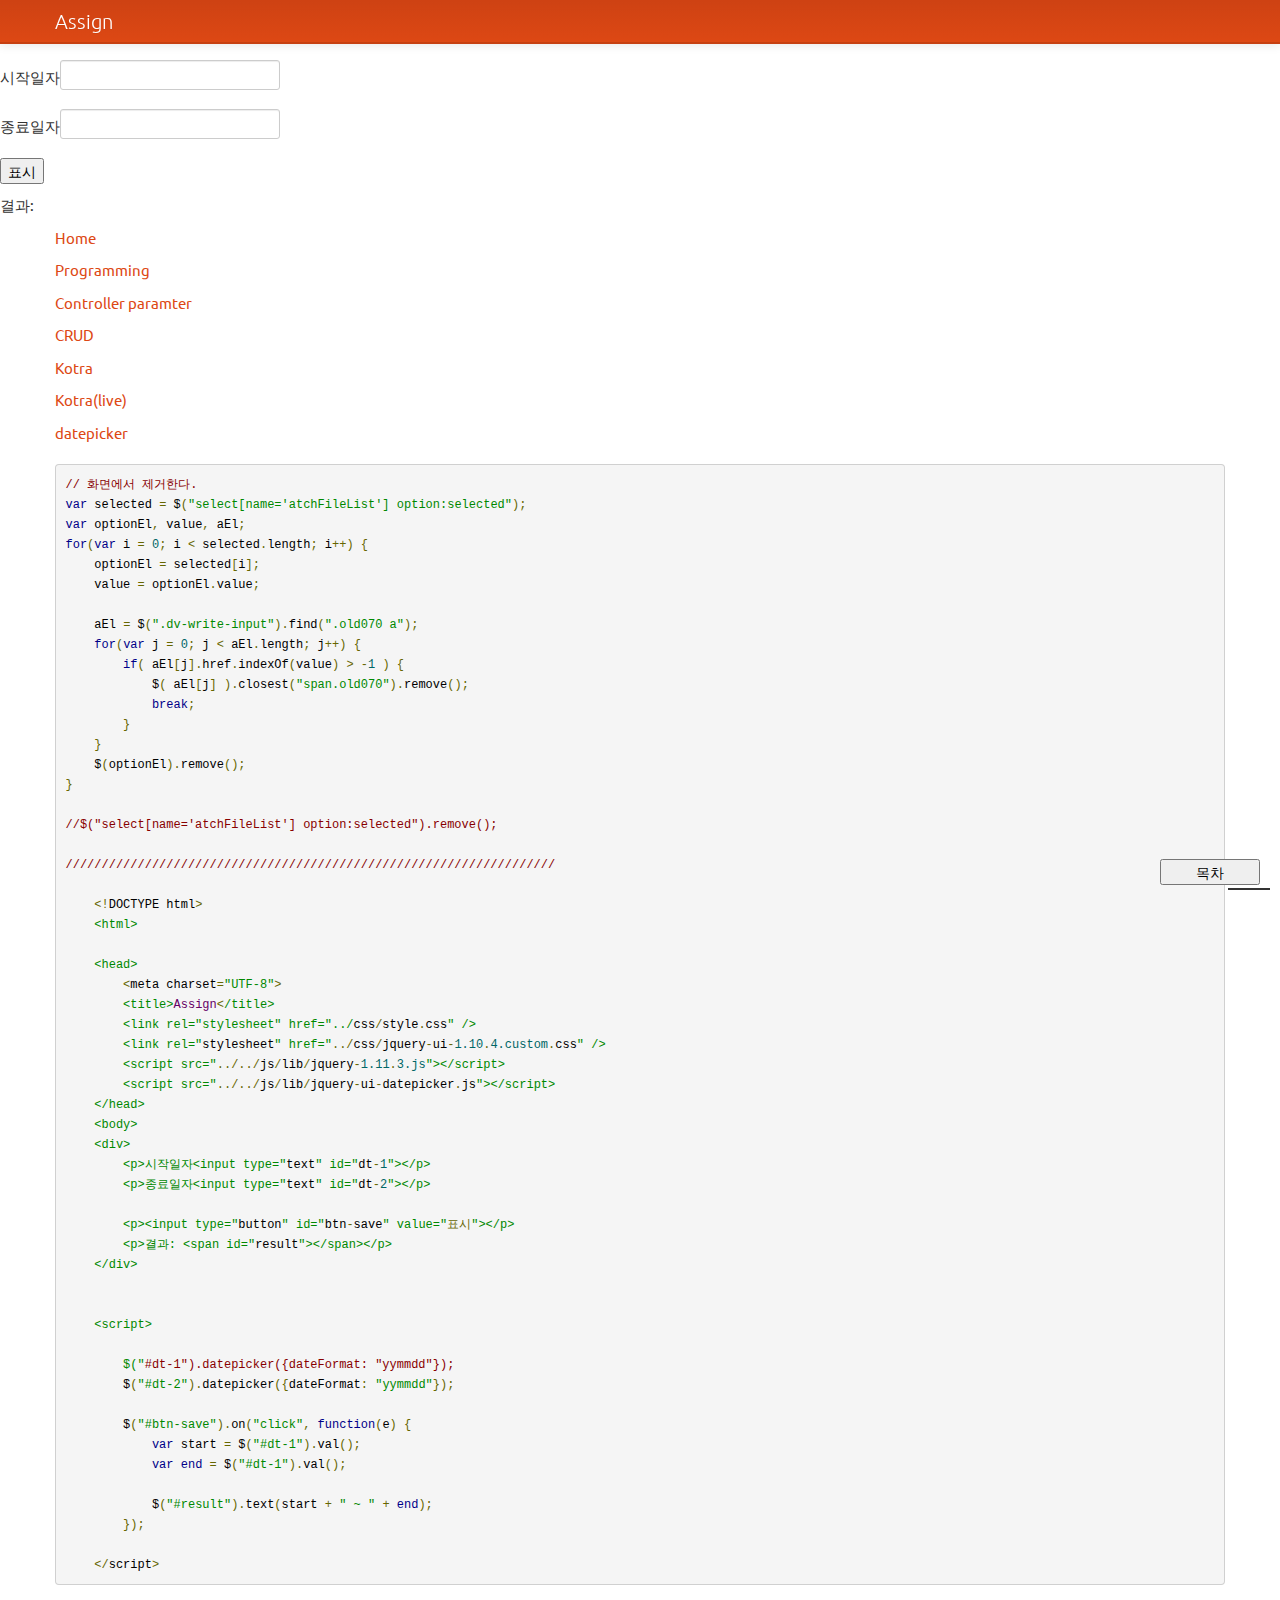
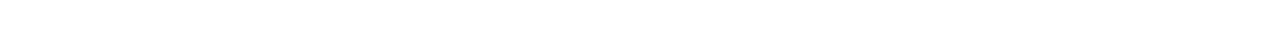
<file: tutorial/html/datepicker.html>
<!DOCTYPE html>
<html>

<head>
	<meta charset="UTF-8">
	<title>Assign</title>
	<link rel="stylesheet" href="../css/style.css" />
	<link rel="stylesheet" href="../css/jquery-ui-1.10.4.custom.css" />
	<script src="../../js/lib/jquery-1.11.3.js"></script>
	<script src="../../js/lib/jquery-ui-datepicker.js"></script>
</head>
<body>	
<div>
	<p>시작일자<input type="text" id="dt-1"></p>
	<p>종료일자<input type="text" id="dt-2"></p>

	<p><input type="button" id="btn-save" value="표시"></p>
	<p>결과: <span id="result"></span></p>
</div>
 

<script>
 
	$("#dt-1").datepicker({dateFormat: "yymmdd"});
	$("#dt-2").datepicker({dateFormat: "yymmdd"});

	$("#btn-save").on("click", function(e) {
		var start = $("#dt-1").val();
		var end = $("#dt-1").val();

		$("#result").text(start + " ~ " + end);
	});

</script>	 

<xmp theme="united" style="display:none;">
	// 화면에서 제거한다.
	var selected = $("select[name='atchFileList'] option:selected");
	var optionEl, value, aEl;
	for(var i = 0; i < selected.length; i++) {
		optionEl = selected[i];
		value = optionEl.value;
		
		aEl = $(".dv-write-input").find(".old070 a");
		for(var j = 0; j < aEl.length; j++) {
			if( aEl[j].href.indexOf(value) > -1 ) {
				$( aEl[j] ).closest("span.old070").remove();
				break;
			}
		}
		$(optionEl).remove();
	}
	
	//$("select[name='atchFileList'] option:selected").remove();

	////////////////////////////////////////////////////////////////////

		<!DOCTYPE html>
		<html>
		
		<head>
			<meta charset="UTF-8">
			<title>Assign</title>
			<link rel="stylesheet" href="../css/style.css" />
			<link rel="stylesheet" href="../css/jquery-ui-1.10.4.custom.css" />
			<script src="../../js/lib/jquery-1.11.3.js"></script>
			<script src="../../js/lib/jquery-ui-datepicker.js"></script>
		</head>
		<body>	
		<div>
			<p>시작일자<input type="text" id="dt-1"></p>
			<p>종료일자<input type="text" id="dt-2"></p>
		
			<p><input type="button" id="btn-save" value="표시"></p>
			<p>결과: <span id="result"></span></p>
		</div>
		 
		
		<script>
		 
			$("#dt-1").datepicker({dateFormat: "yymmdd"});
			$("#dt-2").datepicker({dateFormat: "yymmdd"});
		
			$("#btn-save").on("click", function(e) {
				var start = $("#dt-1").val();
				var end = $("#dt-1").val();
		
				$("#result").text(start + " ~ " + end);
			});
		
		</script>	  
</xmp>

<div id="index-container">
	<ul></ul>
	<button id="btn-index">목차</button>
</div>

<script src="../../js/lib/jquery.postjson.js"></script>
<script src="../md/strapdown.js"></script>
<script src="../js/common.js"></script>
</body>	
</html>
</file>
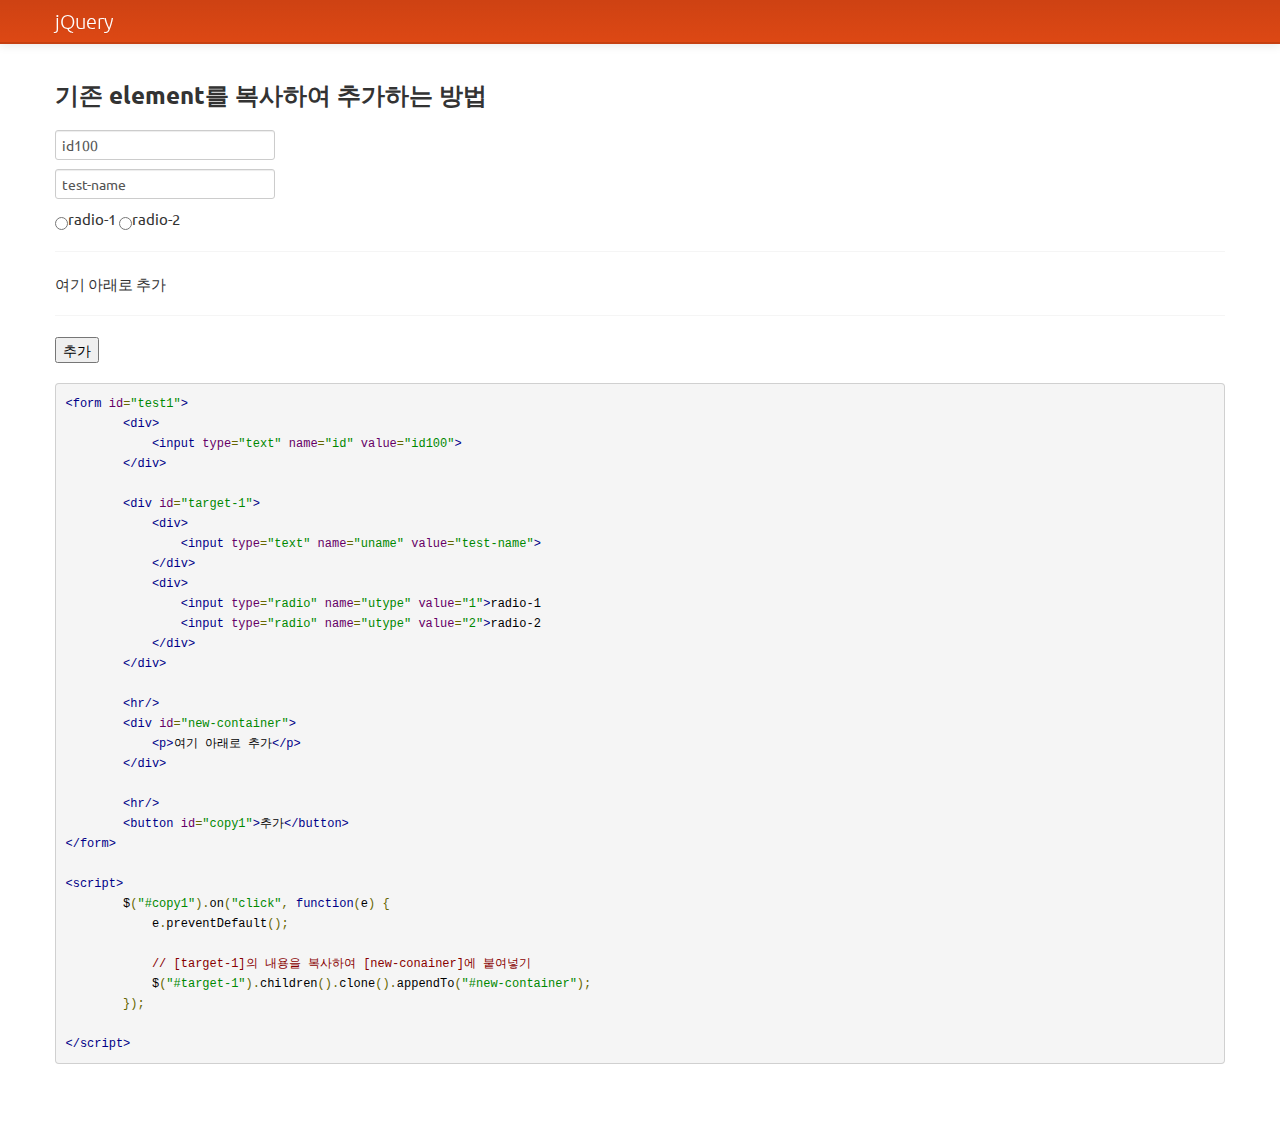
<file: tutorial/html/jquery-tut.html>
<!DOCTYPE html>
<html>
<head>
<meta charset="UTF-8">
<title>jQuery</title>
<link rel="stylesheet" href="../css/style.css" />

<xmp theme="united" style="display:none;">
### 기존 element를 복사하여 추가하는 방법

<form id="test1">
	<div>
		<input type="text" name="id" value="id100">
	</div>

	<div id="target-1">
		<div>
			<input type="text" name="uname" value="test-name">
		</div>
		<div>
			<input type="radio" name="utype" value="1">radio-1 
			<input type="radio" name="utype" value="2">radio-2
		</div>
	</div>

	<hr/>
	<div id="new-container">
		<p>여기 아래로 추가</p>
	</div>

	<hr/>
	<button id="copy1">추가</button>
</form>

```
<form id="test1">
		<div>
			<input type="text" name="id" value="id100">
		</div>
	
		<div id="target-1">
			<div>
				<input type="text" name="uname" value="test-name">
			</div>
			<div>
				<input type="radio" name="utype" value="1">radio-1 
				<input type="radio" name="utype" value="2">radio-2
			</div>
		</div>
	
		<hr/>
		<div id="new-container">
			<p>여기 아래로 추가</p>
		</div>
	
		<hr/>
		<button id="copy1">추가</button>
</form>

<script>
		$("#copy1").on("click", function(e) {
			e.preventDefault();
			
			// [target-1]의 내용을 복사하여 [new-conainer]에 붙여넣기
			$("#target-1").children().clone().appendTo("#new-container");
		});
	
</script>
 ```
 
	
</xmp>

 

<script src="../../js/lib/jquery-1.11.3.js"></script>
<script src="../../js/lib/jquery.postjson.js"></script>
<script src="../md/strapdown.js"></script>
<script>
	function setIndex() {}
</script>
<script>
		$("#copy1").on("click", function(e) {
			e.preventDefault();
			
			// [target-1]의 내용을 복사하여 [new-conainer]에 붙여넣기
			$("#target-1").children().clone().appendTo("#new-container");
		});
	
	</script>

</html>
</file>
<file: tutorial/css/style.css>
#index-container {
	position: fixed;
    bottom: 10px;
    right: 10px;    
}
#index-container ul
{
    display: block;
    border: 1px solid;
    margin: 0px;
    -webkit-padding-start: 40px;
    background: cornsilk;
}
#index-container button {
    position: absolute;
    width: 100px;
    right: 10px;
    bottom: 5px;
}
.item-li {
	border-bottom: 1px solid #ccc;
    margin-bottom: 50px;
    padding-bottom: 20px;
}
</file>
